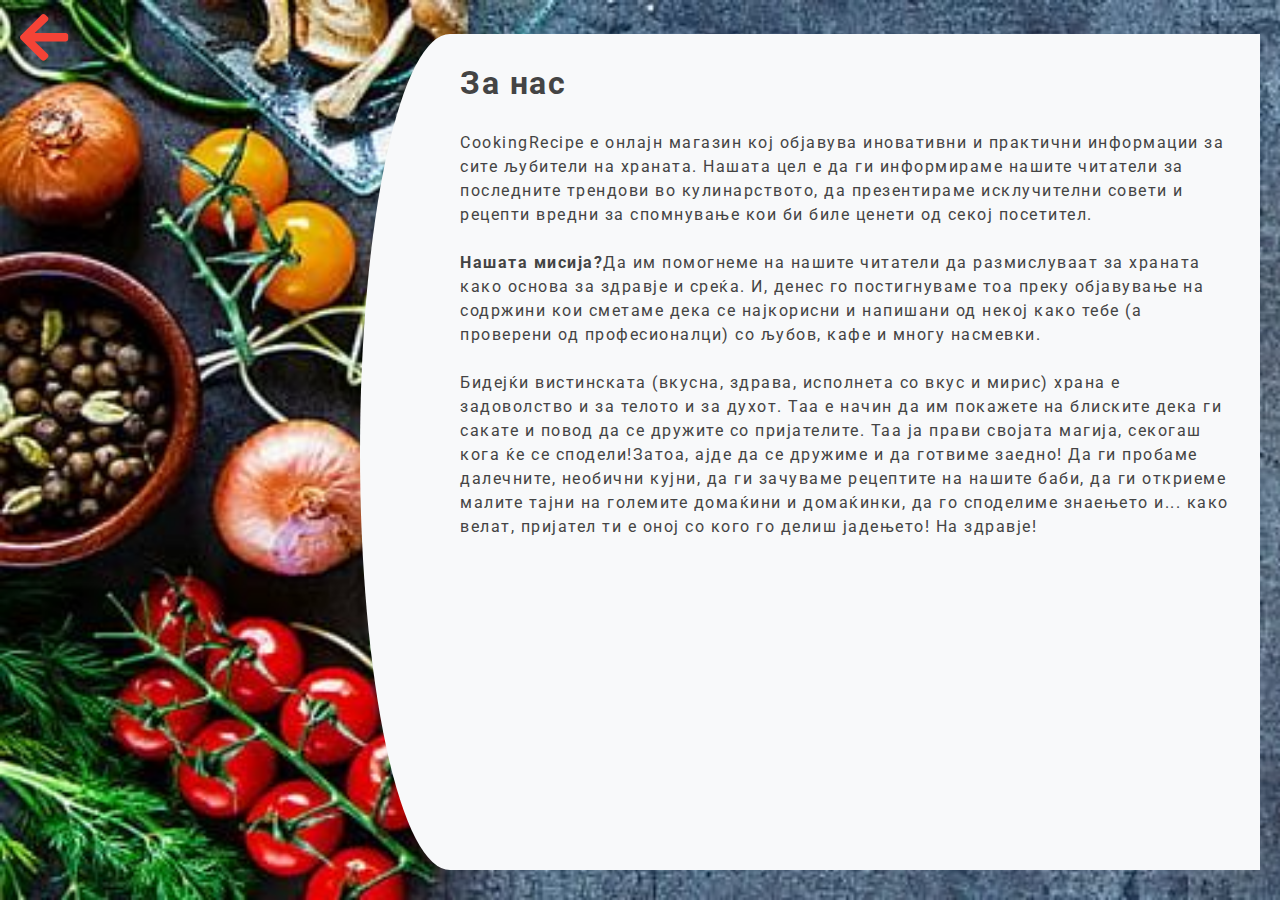
<file: zanas.html>
<!DOCTYPE html>
<html lang="en">
<head>
    <meta charset="UTF-8">
    <meta name="viewport" content="width=device-width, initial-scale=1.0">
    <title>CookingRecipe</title>
    <link rel = "icon" type = "image/png" href = "./img/120934052-cooking-logo-template.jpg">
    <link rel="stylesheet" href="style.css">
    <link href="https://fonts.googleapis.com/css2?family=Roboto:wght@100;300&display=swap" rel="stylesheet">
    <link rel="stylesheet" href="https://cdnjs.cloudflare.com/ajax/libs/font-awesome/5.13.0/css/all.min.css">
</head>
<body>
    <header id="zanas">
       <a href="index.html"><i class="fas fa-arrow-left"></i></a>
        <div class="zanas-content">
            <h1>За нас</h1><br>
            <p>CookingRecipe е онлајн магазин кој објавува иновативни и практични информации за сите љубители на 
                храната. Нашата цел е да ги информираме нашите читатели за последните трендови во кулинарството, 
                да презентираме исклучителни совети и рецепти вредни за спомнување кои би биле ценети од секој 
                посетител.
            </p>
           <p><br><strong>Нашата мисија?</strong>Да им помогнеме на нашите читатели да размислуваат за храната 
            како основа за здравје и среќа. И, денес го постигнуваме тоа преку објавување на содржини кои 
            сметаме дека се најкорисни и напишани од некој како тебе (а проверени од професионалци) со љубов, 
            кафе и многу насмевки.</p>
            <p><br>Бидејќи вистинската (вкусна, здрава, исполнета со 
                вкус и мирис) храна е задоволство и за телото и за духот. Таа е начин да им покажете на 
                блиските дека ги сакате и повод да се дружите со пријателите. Таа ја прави својата магија, 
                секогаш кога ќе се сподели!Затоа, ајде да се дружиме и да готвиме заедно! Да ги пробаме 
                далечните, необични кујни, да ги зачуваме рецептите на нашите баби, да ги откриеме малите 
                тајни на големите домаќини и домаќинки, да го споделиме знаењето и... како велат, пријател 
                ти е оној со кого го делиш јадењето!
                На здравје!</p>
        </div>
    </header>
</body>
</html>
</file>
<file: style.css>
@import url('https://fonts.googleapis.com/css?family=Roboto');
*{
    box-sizing: border-box;
    margin: 0;
    padding: 0;
}

html {
    scroll-behavior: smooth;
}

body{
    font-family: "Poppins",sans-serif;
}

header{
    background: url('./img/headerimg.png');
    background-size: cover;
    background-repeat: no-repeat;
    height: 100vh;
    padding-top: 34px;
}

.nav-barr{
    font-family: "Poppins";
    display: flex;
    justify-content: space-between;
    align-items: center;
    background: #F44336;
    width: 82%;
    margin: auto;
    
}

#logo{
    color: white;
    margin-left: 15px;
    position: relative;
    top: -5px;
}

#logo a{
    font-family: "Poppins";
    font-size: 22px;
    text-decoration: none;
    color: #fff;
}

header input{
    outline: none;
    border: 2px solid #F44336;
    border-bottom-left-radius: 5px;
    border-bottom-right-radius: 5px;
    text-align: left;
    display: none;
    padding: 10px 8px;
    width: 82%;
    /* visibility: hidden; */
    animation-name: anim;
    animation-duration: 250ms;
    animation-timing-function: ease-in-out;
    animation-fill-mode: forwards; 
    transform: translateY(20px);
    font-size: 20px;
    opacity: 0;
    position: absolute;
    left: 120.5px;
}
.dis{
    display: block;
}
 @keyframes anim{
    0%{
        
    }
    100%{
        transform: translateY(0px);
        opacity: 1;
    }
} 

nav{
    display: flex;
    align-items: center;
    margin-right: 20px;
}

nav ul{
    display: flex;
    margin: 0;
    padding: 0;
    list-style-type: none;
}

nav ul li a{
    font-family: sans-serif;
    font-size: 14px;
    text-decoration: none;
    color: #fff;
    padding: 24px;
    margin: 0 10px 0 0; 
    transition: all 0.3s ease-in;
}

.icons{
    margin: 0px;
    background-color: #6A6969;
    color: #fff;
    user-select: none;
}

.icons i{
    font-size: 20px;
    cursor: pointer;
    padding: 27px;
    transition: all 0.3s ease-in;
} 

.icons a{
    color: #fff;
    font-size: 20px;
}

nav ul li a:hover,
.icons i:hover{
    background: #F44336;
    color: #6A6969;
    text-decoration: none;
}

.showcase-content{
    display: flex;
    flex-direction: column;
    text-align: center;
    justify-content: center;
    align-items: center;
    padding: 0 2rem;
    height: 80%;
}

.l-heading{
    font-size: 3rem;
    margin-bottom: 0.75rem;
    line-height: 1.1;
    color: #fff;
}

.lead{
    color: #fff;
    font-family: "Poppins",sans-serif;
    font-size: 1.3rem;
    margin-bottom: 2rem;
}

.btnn{
    text-decoration: none;
    color: white;
    background-color: #F44336;
    padding: 0.5rem 2rem;
    border: none;
    border-radius: 5px;
    cursor: pointer;
    transition: all 0.3s;
}

.btnn:hover{
    background: rgba(244, 67, 54, 0.9);
    text-decoration: none;
    color: white;
}

.items{
    display: flex;
    justify-content: center;
    align-items: center;
    text-align: center;
    color: #fff;
    transition: all 0.5s;
}

.items img{
    width: 170px;
    cursor: pointer;
}

.itemm{
    background-color: #F44336;
    position: relative;
    top: -50px;
    margin: 15px;
    transition: all 0.2s ease 0s;
}

.itemm:hover{
    transform: translateY(-10px);
}

.item h3{
    padding: 7px 40px;
}

.recipes{  
  text-align: center;
  margin-bottom: 7rem;
  display: flex;
}

.recipes h1{
    margin: 50px;
}

.recipe{
    margin-bottom: 60px;
    border: 1px solid #ebebeb;
    margin-right: 50px;
}

.recipe ul{
    text-align: left;
    margin-left: 40px;
}

.recipe .title{
    padding: 10px;
}

.recipe a{
    text-decoration: none;
    color: black;
}

/* .recipe img{
    border-radius: 20px;
    transition: all 0.5s;
} */
.recipe:hover{
    cursor: pointer;
}
/* .recipe:hover img{
    transform: scale(1.04);
} */

#contact{
    display: flex;
    background: #F44336;
    color: #fff;
}

#contact .contact-form{
    flex: 1;
}

#contact .contact-form .form-group{
    margin: 0.75rem;
}

#contact .contact-form label{
    display: block;
}

.m-heading{
    padding-top: 1rem;
}

#contact .contact-form input,
#contact .contact-form textarea{
    width: 100%;
    padding: 0.5rem;
}

.btn-dark{
    background-color: #555;
    color: #fff;
    margin-left: 0.8rem;
    margin-bottom: 1rem;
}

.contact-form h2,
.contact-form p{
    margin-left: 0.8rem;
}

footer.footer {
    background: linear-gradient(40deg,rgb(87, 87, 88),rgb(65, 63, 63) );
    background-size: 100% 100%;
    height: 400px;
    padding-top: 110px;
    display: flex;
    justify-content: space-around;
    align-self: center;
}

footer.footer .footer-icon a{
    color: #fff;
    margin: 1rem;
}

footer.footer .footer-icon h2 {
    color: #fff;
    font-family: "Croissant One", cursive;
    font-size: 30px;
    font-weight: 400;
    margin-bottom: 40px;
    position: relative;
}

footer.footer .footer-icon h2::before {
    background: #455a64 none repeat scroll 0 0;
    bottom: -17px;
    content: "";
    height: 2px;
    left: 0;
    position: absolute;
    width: 310px;
}

footer.footer .footer-icon h5 {
    color: #4c797d;
    font-family: "Raleway", sans-serif;
    font-size: 15px;
    font-weight: 600;
    margin-top: 35px;
}

footer.footer .footer-icon i {
    color: #fff;
    font-size: 25px;
    padding-left: 0px;
    transition: all 0.5s;
}

footer.footer .footer-icon i:hover{
    color: #F44336;
}

footer.footer .footer-text{
    display: flex;
}

footer.footer .footer-text .footer-text-single{
    margin: 0 2rem;
    line-height: 2;
}

footer.footer .footer-text .footer-text-single h3 {
    font-family: "Raleway", sans-serif;
    font-size: 20px;
    font-weight: 400;
    color: #fff;
}

footer.footer .footer-text .footer-text-single p a {
    font-family: "Raleway", sans-serif;
    font-size: 15px;
    font-weight: 600;
    color: #4c797d;
    text-decoration: none;
}

::selection {
    background: #F44336; 
}

.loader {
margin: 5rem auto;
text-align: center; }
.loader svg {
height: 5.5rem;
width: 5.5rem;
fill: #F59A83;
transform-origin: 44% 50%;
animation: rotate 1.5s infinite linear; }

@keyframes rotate {
    0% {
    transform: rotate(0); 
    }
    100% {
    transform: rotate(360deg); 
    } 
}


section.contact {
    height: auto;
    overflow: hidden;
    padding: 50px 0;
    position: relative;
    display: flex;
    width: 100%;
}

section.contact .pink {
    bottom: 90px;
    height: 390px;
    position: absolute;
    width: 100%;
    z-index: -1;
}

section.contact .pink img,
section.contact .white img {
    width: 100%;
}

section.contact .white {
    bottom: 70px;
    height: 335px;
    position: absolute;
    width: 100%;
    z-index: -1;
}

section.contact .contact-text {
    margin-top: 100px;
    margin-left: 3.5rem;
    width: 40%;
}

section.contact .contact-text h2 {
    color: #455a64;
    font-family: "Raleway", sans-serif;
    font-size: 40px;
    font-weight: 700;
    padding-bottom: 20px;
    position: relative;
}

section.contact .contact-text h2::before {
    background: #455a64 none repeat scroll 0 0;
    bottom: 0;
    content: "";
    height: 2px;
    left: 0px;
    position: absolute;
    width: 75px;
}

section.contact .contact-text p {
    color: #92a5af;
    font-family: "Raleway", sans-serif;
    font-size: 15px;
    font-weight: 600;
    padding-top: 5px;
    padding-right: 20px;
}

section.contact .contact-form {
    background: #fff;
    margin-left: 135px;
    margin-right: 60px;
    margin-top: 50px;
    padding: 40px 35px 35px;
    box-shadow: -9px 1px 15px rgba(0, 0, 0, 0.1);
    border-radius: 7px;
    width: 60%;
}

section.contact .contact-form .first {
    margin-right: 10%;
    float: left;
}

section.contact .contact-form .last {
    float: right;
}

section.contact .contact-form .first,
section.contact .contact-form .last {
    padding-top: 8px;
    width: 45%;
}

section.contact .contact-form input[type="text"] {
    background: transparent none repeat scroll 0 0;
    border-color: -moz-use-text-color -moz-use-text-color #cfd8dc;
    border-image: none;
    border-style: none none solid;
    border-width: medium medium 1px;
    color: #404548;
    font-family: "Raleway", sans-serif;
    font-size: 15px;
    font-weight: 600;
    padding-bottom: 5px;
    width: 100%;
    outline: none;
}
section.contact .contact-form input[type="email"] {
    background: transparent none repeat scroll 0 0;
    border-color: -moz-use-text-color -moz-use-text-color #cfd8dc;
    border-image: none;
    border-style: none none solid;
    border-width: medium medium 1px;
    color: #404548;
    font-family: "Raleway", sans-serif;
    font-size: 15px;
    font-weight: 600;
    padding-top: 47px;
    padding-bottom: 5px;
    width: 100%;
    outline: none;
}

section.contact .contact-form .message textarea {
    background: transparent none repeat scroll 0 0;
    border-color: -moz-use-text-color -moz-use-text-color #cfd8dc;
    border-image: none;
    border-style: none none solid;
    border-width: medium medium 1px;
    color: #404548;
    font-family: "Raleway", sans-serif;
    font-size: 15px;
    font-weight: 600;
    height: 145px;
    padding-bottom: 5px;
    padding-top: 46px;
    width: 100%;
    resize: none;
    outline: none;
}

section.contact .contact-form .checkbox {
    float: left;
    margin-left: 17px;
    padding-top: 30px;
    width: 200px;
    color: #8197a3;
    font-family: "Raleway", sans-serif;
    font-size: 14px;
    font-weight: 600;
}

section.contact .contact-form .submit {
    float: right;
    padding-top: 25px;
}

section.contact .contact-form input[type="submit"] {
    background: #F44336;
    border: none;
    border-radius: 25px  30px;
    color: #fff;
    font-family: "Raleway", sans-serif;
    font-size: 18px;
    font-weight: 600;
    padding: 11px 65px;
}

#map{
    position: absolute;
    top: 270px;
    right: 59%;
    box-shadow: -9px 1px 15px rgba(0, 0, 0, 0.1);
}

section.video{
    background:url('./img/tomahawk-rib-eye-steak-2313425-Hero-5b5725cb46e0fb0037e009ab.jpg');
    background-size: cover;
    background-attachment: fixed;
    height: 450px;
    color: white;
    margin-bottom: 20px;
    position: relative;
}

#overlay {
    display: flex;
    flex-direction: column;
    justify-content: center;
    align-items: center;
    position: absolute; 
    width: 100%; 
    height: 100%; 
    top: 0;
    left: 0;
    background-color: rgba(0,0,0,0.6);  
    padding: 0px 300px;
    text-align: center;
}

#overlay i{
    background-color: #F44336;
    color: #fff;
    font-size: 20px;
    padding: 30px;
    margin-bottom: 25px;
    border-radius: 5px;
    cursor: pointer;
}

#overlay h1{
    color: #FFFFFF;
    font-size: 42px;
    font-weight: 800;
    line-height: 1.2em;
    letter-spacing: -0.2px;
}

#playvideo{
    position: fixed;
    top: 0;
    left: 0;
    z-index: 1;
    height: 100vh;
    background-color: rgba(0,0,0,0.6);  
    width: 100%;
    display: flex;
    justify-content: center;
    align-items: center;
    visibility: hidden;
}

.exitbtn{
    position: fixed;
    top: 0px;
    right: 0px;
}

#recipe-info{
    display: flex;
    justify-content: center;
    align-items: center;
    position: fixed;
    top: 0;
    left: 0;
    z-index: 1;
    height: 100vh;
    
    width: 100%;
    margin: auto;
    color: white;
    visibility: hidden;
    padding: 20px;
}
#specijaliteti{
    display: flex;
    justify-content: center;
    align-items: center;
    position: fixed;
    top: 0;
    left: 0;
    z-index: 1;
    height: 100vh;
    
    width: 100%;
    margin: auto;
    color: white;
    visibility: hidden;
    padding: 20px;
}

#specijaliteti i{
    font-size: 30px;
    position: absolute;
    top: 60px;
    right: 290px;
    cursor: pointer;
    color: black;
}

#recipe-info i{
    font-size: 30px;
    position: absolute;
    top: 60px;
    right: 290px;
    cursor: pointer;
    color: black;
}

#recipe-info .info{
    border: 1px solid black;
    padding: 10px;
    /* margin: 10px 30px; */
    background-color: #fff;
    color: #555;
}
.info h1{
    padding: 10px 50px 0 0;
    font-weight: bold;
    color: black;
}
.info ul{
    list-style: none;
}
.info ul li{
    padding: 9.9px 10px 0 10px;
    border-bottom: 1px solid #555;
}


.info ul li:nth-child(1){
    border: none;
}

.info ul li:nth-child(2){
    padding-top: 0px;
    padding-bottom: 15px;
    border-bottom: 15px solid black;
}

.right{
    text-align: right;
    float: right;
}
.content{
    background-color: #fff;
    color: black;
    padding: 10px;
}

.content h1{
    padding: 10px 50px 0 0;
    font-weight: bold;
    color: black;
}

.content ul{
    list-style: none;
}
.content ul li{
    padding: 11.6px 15px 0 15px;
    border-bottom: 1px solid #555;
}

.content ol li{
    padding: 11.6px 15px 0 15px;
    border-bottom: 1px solid #555;
    font-size: 16px;
}

.food-png img{
    width: 450px;
    height: 399px;
    border-right: 1px solid #555;
}


.card .header img {
     width: 100%;
     transition: all 0.3s;
}

/* .card .header img:hover{
    transform: scale(1.01);
} */

 .card {
	 position: relative;
	 background: #fff;
	 width: 350px;
	 margin: 20px auto;
     box-shadow: 0px 0px 30px 2px black;
     text-align: left;
}
 .card .header {
     background-size: cover;
     min-height: 250px;
}
 .card .text .food {
	 color: #212129;
	 text-align: left;
	 font-weight: normal;
	 text-transform: uppercase;
	 letter-spacing: 0.1em;
     margin: 5px 30px;
     font-size: 20px;
}
 .card .text .fa-clock{
	 color: #9b9b9b;
	 margin: 0 30px;
}
 .card .text .fa-users {
	 color: #9b9b9b;
}
 .card .info {
	 margin: 10px 30px;
}
 .card a.btn {
	 display: block;
	 background: #ef3e36;
	 color: #fff;
	 position: relative;
	 text-transform: uppercase;
	 letter-spacing: 0.1em;
	 text-align: center;
	 padding: 10px;
     transition: 250ms;
     outline: none;
     margin-top: 15px;
}
 .card a.btn:hover {
	 background: #17bebb;
}
 

#btntop {
    display: none;
    position: fixed;
    bottom: 0px;
    right: 30px;
    z-index: 99;
    font-size: 18px;
    border: none;
    outline: none;
    background-color: #F44336;
    color: white;
    cursor: pointer;
    padding: 10px;
    border-radius: 4px;
  }
  
  #btntop:hover {
    background-color: #555;
  }


.all__recipe{
  margin: auto;
  display: flex;
  height: 550px;
  justify-content: center;
  animation: fadeEffect 1s;
}
hr{
  color: #cfcfd1;
  margin-left: 5%;
  width: 300px;
}
#recipe__presentation{
  overflow: hidden;
  width: 30%;
  background-repeat: no-repeat;
  background-position: center;
  background-size: cover;
  box-shadow: 0 4px 8px 0 rgba(0, 0, 0, 0.2), 0 6px 20px 0 rgba(0, 0, 0, 0.19);
  background-color: white;
  max-height: 550px;
}

#recipe__presentation img{
    width: 100%;
}
.circle{
    display: flex;
    justify-content: center;
    align-items: flex-end;
}
.circle__recipe{
  background-color: #e2c904;
  width: 80px;
  height: 80px;
  opacity: 0.8;
  border-radius: 50%;
  display: flex;
  text-align: center;
  align-items: center;
  justify-content: center;
  margin-top: 10px;
  margin-left: 10px;
  flex-direction: column;
}
.circle__recipe h2{
    font-family: "Roboto", sans-serif;
    font-weight: 500;
    font-size: 20px;
    margin: 0;
}
.circle__recipe p{
    font-family: "Roboto", sans-serif;
    font-weight: 500;
    font-size: 13px;
    margin: 0;
}
.description{
  margin-bottom: 0;
  background-color: rgba(28, 28, 28, 0.23);
}
.description  h1{
    font-family: "Roboto", sans-serif;
    font-weight: 500;
    font-size: 25px;
    padding-top: 10px;
    padding-left: 10px;
    color: black;
    word-wrap: break-word;
    text-align: center;
}
.description p{
    font-family: "Roboto", sans-serif;
    font-weight: 300;
    color: #eaeae5;
    padding-left: 10px;
    margin-top: 0;
    word-wrap: break-word;
  }

.content{
  box-shadow: 0 4px 8px 0 rgba(0, 0, 0, 0.2), 0 6px 20px 0 rgba(0, 0, 0, 0.19);
  background-color: #fff;
  width: 550px;
}
.tabs{
  text-align: center;
}
.tabs li{
    list-style: none;
    display: inline;
    margin-right: 20px;
  }
.tabs  a{
    text-decoration: none;
    font-family: "Roboto";
    color: #383838;
    transition: 0.5s;
  }
.tabs  a:hover{
      color: #f918a7;
}
.tabs li .active{
    border-bottom: 2px solid #f918a7;
    color: #f918a7;
}
.tabcontent{
  height: 95%;
  animation: fadeEffect 1s;
}
.tabcontent  p{
    font-family: "Roboto", sans-serif;
    font-weight: 300;
    margin-left: 5%;
    padding-right: 10px;
    font-size: 14px;
    text-align: justify;
}
.tabcontent  h2{
    margin-left: 5%;
    margin-bottom: 0;
    font-family: "Roboto";
    color: #636363;
}
.tabcontent ul{
    font-family: "Roboto", sans-serif;
    font-weight: 300;
    list-style-type: none;
    font-size: 11.5px;
}
.tabcontent  ol{
    font-family: "Roboto", sans-serif;
    font-weight: 300;
    list-style-type: none;
}
.tabcontent a{
    text-decoration: none;
    margin-left: 5%;
    color: #1369bf;
    font-size: 20px;
    font-family: "Roboto", sans-serif;
    }

#method ol{
    font-family: "Roboto", sans-serif;
    font-weight: 300;
    list-style-type: none;
    font-size: 11.5px;
    color: black;
    visibility: visible;
}
.credits{
  font-size: 20px;
  font-family: "Roboto", sans-serif;
  position: absolute;
  right: 10px;
  bottom: 0;
  color: #686868;
}
@keyframes fadeEffect{
  from{
    opacity: 0;
  }
  to{
    opacity: 1;
  }
}


/* NewRecipe */
.register{
    background: -webkit-linear-gradient(left, #F44336, #bb6963);
    margin-top: 1.5%;
}
.register-left{
    text-align: center;
    color: #fff;
    display: flex;
    justify-content: center;
    align-items: center;
}
.register-left input{
    border: none;
    border-radius: 1.5rem;
    padding: 2%;
    width: 60%;
    background: #f8f9fa;
    font-weight: bold;
    color: #383d41;
    margin-top: 30%;
    margin-bottom: 3%;
    cursor: pointer;
}

.register-right{
    background: #f8f9fa;
    border-top-left-radius: 10% 50%;
    border-bottom-left-radius: 10% 50%;
}

.register .register-form{
    padding: 10%;
    margin-top: 10%;
}
.btnRegister{
    float: right;
    margin-top: 10%;
    border: none;
    border-radius: 1.5rem;
    padding: 2% 0px;
    background: #0062cc;
    color: #fff;
    font-weight: 600;
    width: 40%;
    cursor: pointer;
    outline: none;
    margin-right: 10px;
}

.uspesno{
    background-color: green;
    color: white;
    position: absolute;
    top: 91%;
    right: 80px;
    padding: 5px 20px;
    font-size: 20px;
    visibility: hidden;
}


.register-heading{
    text-align: center;
    margin-top: 8%;
    margin-bottom: -15%;
    color: #495057;
}

.slika{
    margin: 0px;
    border-bottom: none;
    color: #5a6168;
}
.file-slika{
    border-top: none;
    color: #495057;
}

input::-webkit-outer-spin-button,
input::-webkit-inner-spin-button {
  -webkit-appearance: none;
}

.fade-page{
    animation: fadein 2s;
    animation-fill-mode: forwards; 
}

.novRecept{
    height: 100vh;
    padding-top: 1.5%;
    display: none;
}

@keyframes fadein{
    from{
        opacity: 1;
      }
      to{
        opacity: 0;
      }
}

.specialties .specialties-wrapper {
    display: flex;
    flex-direction: row;
}

.left-photo {
    flex: 0 360px;
    align-self: flex-end;
}

.img-responsive{
    display: block;
    max-width: 75%;
    height: auto;
}

.right-text {
    flex: 1;
    align-self: flex-end;
}

.right-text h1 {
    font-size: 45px;
    margin-bottom: 40px;
    font-weight: 400;
}


.text-center {
    text-align: center;
    margin: 0 0 10px 0;
}



.cardss{
    position: relative;
    height: 230px;
}

.card__front {
    background: #f2f2f2;
}

.contentt {
    padding: 20px 20px 15px;
    position: relative;
}

.card__front i {
    text-align: center;
}

.card__front h4 {
    margin-bottom: 25px;
    display: -webkit-box;
    -webkit-line-clamp: 2;
    -webkit-box-orient: vertical;
    overflow: hidden;
    text-overflow: ellipsis;
}

.label {
    font-size: 20px;
    padding: 10px;
}

.karti{
    display: flex;
}

.spec-karta{
    width: 33.33333333%;
    height: 230px;
    text-align: center;
    padding: 30px;
    position: relative;
    transition: all 1s;
}

.flip-card-inner {
    position: relative;
    width: 100%;
    height: 100%;
    text-align: center;
    transition: transform 0.8s;
    transform-style: preserve-3d;
  }
  
.spec-karta:hover .flip-card-inner {
    transform: rotateY(180deg);
    cursor: pointer;
}
  
.flip-card-front, .flip-card-back {
    position: absolute;
    width: 100%;
    height: 100%;
    backface-visibility: hidden;
}

.flip-card-back {
    background-color: dodgerblue;
    color: white;
    transform: rotateY(180deg);
    position: absolute;
    top: 0;
    left: 0;
}

.flip-card-back img{
    width: 100%;
    height: 100%;
    background-size: cover;
}

.spec-text{
    font-family: sans-serif;
    font-size: 19px;
    margin: 20px 0;
    font-weight: bold;
}

.spec-img{
    width: 45px;
    margin: auto;
}

#method{
    display: none;
}

.buttons{
    display: flex;
}

.buttons .aas{
    flex: 7;
}

.buttons .aasss{
    flex: 7;
}

.poveke{
    flex: 7;
}

.buttons .aad{
    flex: 1;  
    border-radius: .25rem;
    cursor: pointer;
    text-align: center;
    display: block;
    background-color: #DC3545;
    color: #fff;
    position: relative;
    padding: 11px;
    outline: none;
    margin-top: 15px;
    padding-top: 13px;
}

.header-najnovi {
    background-size: cover;
    min-height: 150px;
}

.header-najnovi img {
    width: 100%;
    height: 100%;
    transition: all 0.3s;
}

.red{
    display: flex;
    flex-wrap: wrap;
    margin-right: -15px;
    margin-left: -15px;
}

#najnovi-recepti{
    background-color: #F44336;
    padding-top: 25px;
    padding-bottom: 25px;
}

.back i{
    font-size: 50px;
    color: #fff;
    transition: all 0.5s;
    position: absolute;
    top: 10px;
    left: 5px;
}

.back i:hover{
    color: #F44336;
}

#zanas{
    background: url('./img/imgbin-food-background-EDdTnWZrUj2fK8MMVxHAempdB.jpg');
    background-repeat: no-repeat;
    background-size: cover;
    height: 100vh;
    padding-bottom: 30px;
}

#zanas i{
    position: absolute;
    font-size: 55px;
    color: #F44336;
    left: 20px;
    top: 10px;
}

.zanas-content{
    height: 100%;
    max-width: 900px;
    float: right;
    font-family: "Roboto";
    letter-spacing: 1.5px;
    padding-top: 25px;
    padding-bottom: 10px;
    padding-left: 100px;
    margin-right: 20px;
    padding-right: 25px;
    color: #444;
    line-height: 1.5;
    background: #f8f9fa;
    border-top-left-radius: 10% 50%;
    border-bottom-left-radius: 10% 50%;
}

/* Responisve dizajn */
@media(max-width: 768px){
    section.contact{
        flex-direction: column;
    }
    #map{
        display: none;
    }
    .footer-text-single{
        display: none;
    }
    .footer-icon{
        text-align: center;
        justify-content: center;
        align-self: center;
        width: 100%;
    }
    .footer-icon h2::before {
        display: none;
    }
    .left-photo {
        display: none;
    }
    section.contact .contact-form {
        width: 70%;
        margin-right: 0px;
        margin-left: 100px;
    }
    .nav-barr{
        flex-direction: column;
    }
    .items:nth-child(2){
        display: none;
    }
    header input{
        outline: none;
        border: 2px solid #F44336;
        border-bottom-left-radius: 5px;
        border-bottom-right-radius: 5px;
        text-align: left;
        display: none;
        padding: 10px 8px;
        width: 82%;
        /* visibility: hidden; */
        animation-name: anim;
        animation-duration: 250ms;
        animation-timing-function: ease-in-out;
        animation-fill-mode: forwards; 
        transform: translateY(20px);
        font-size: 20px;
        opacity: 0;
        position: absolute;
        left: 43px;
    }
}
</file>
